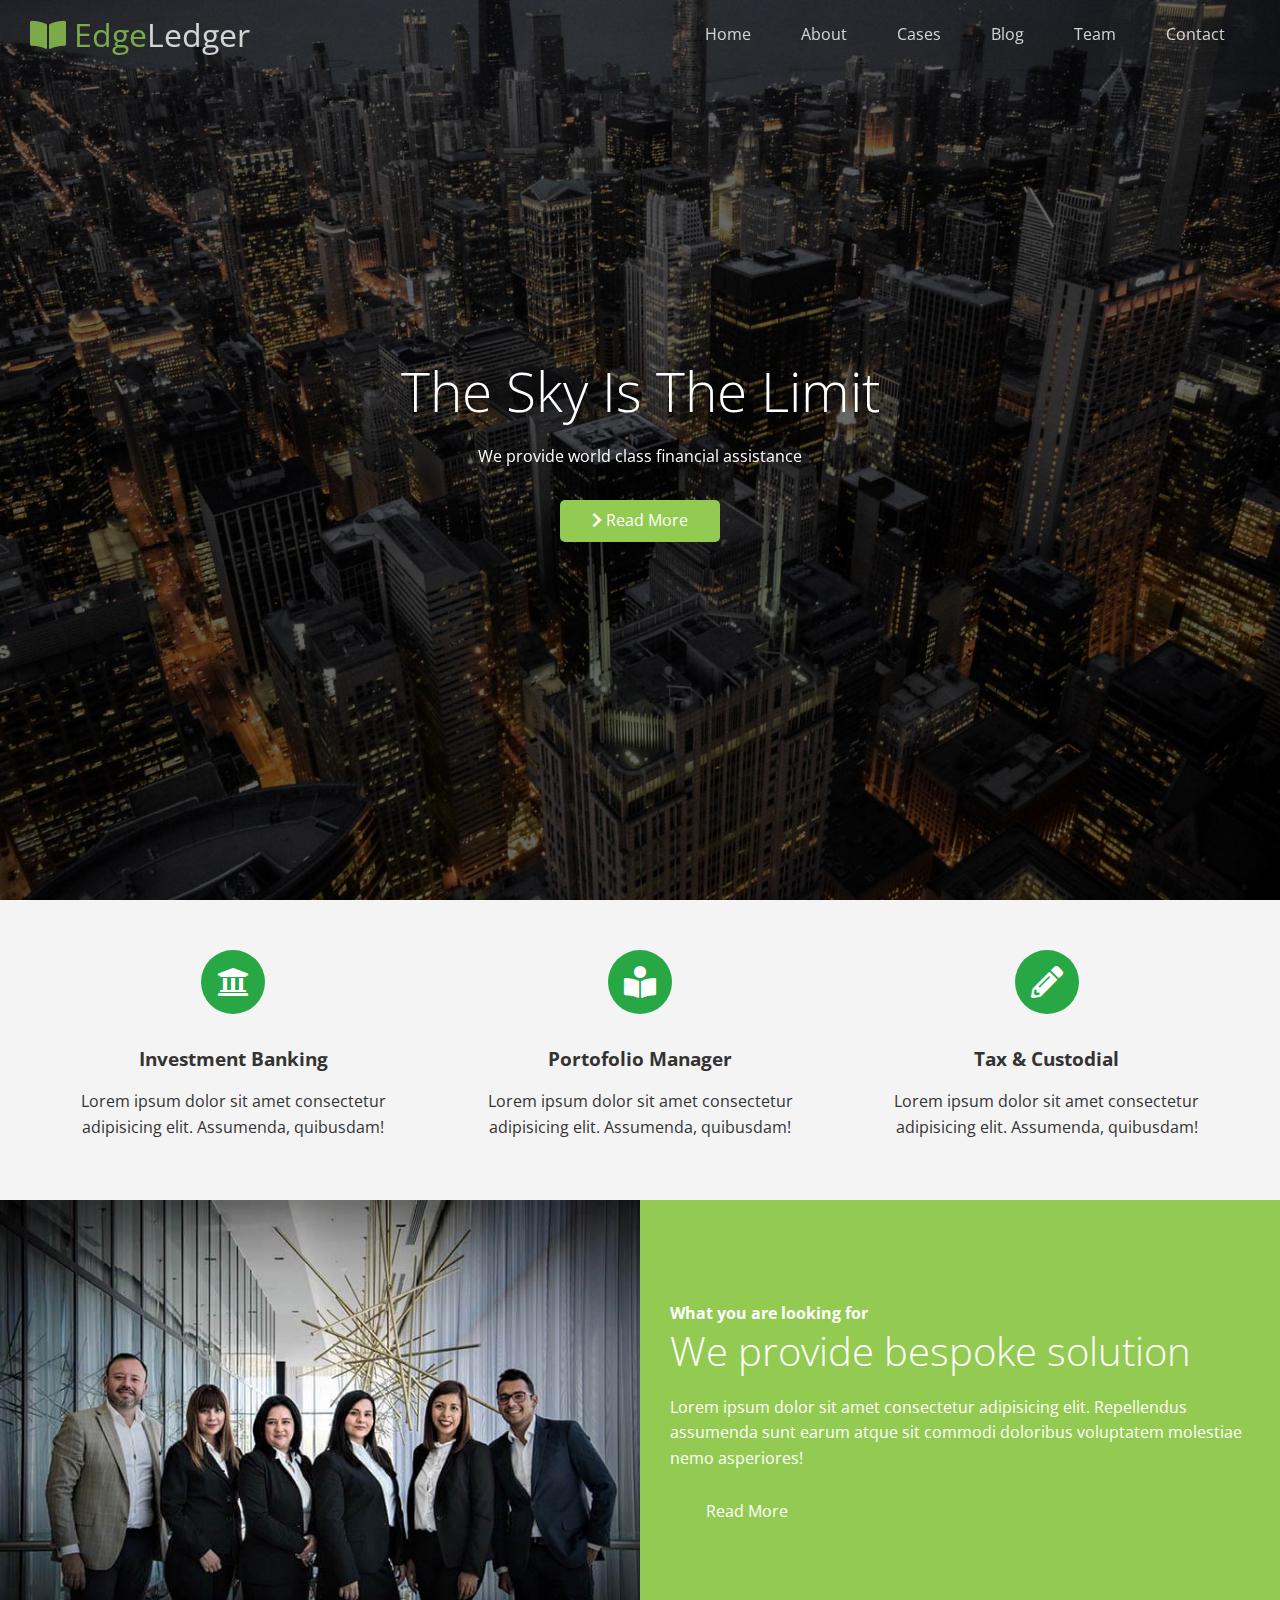
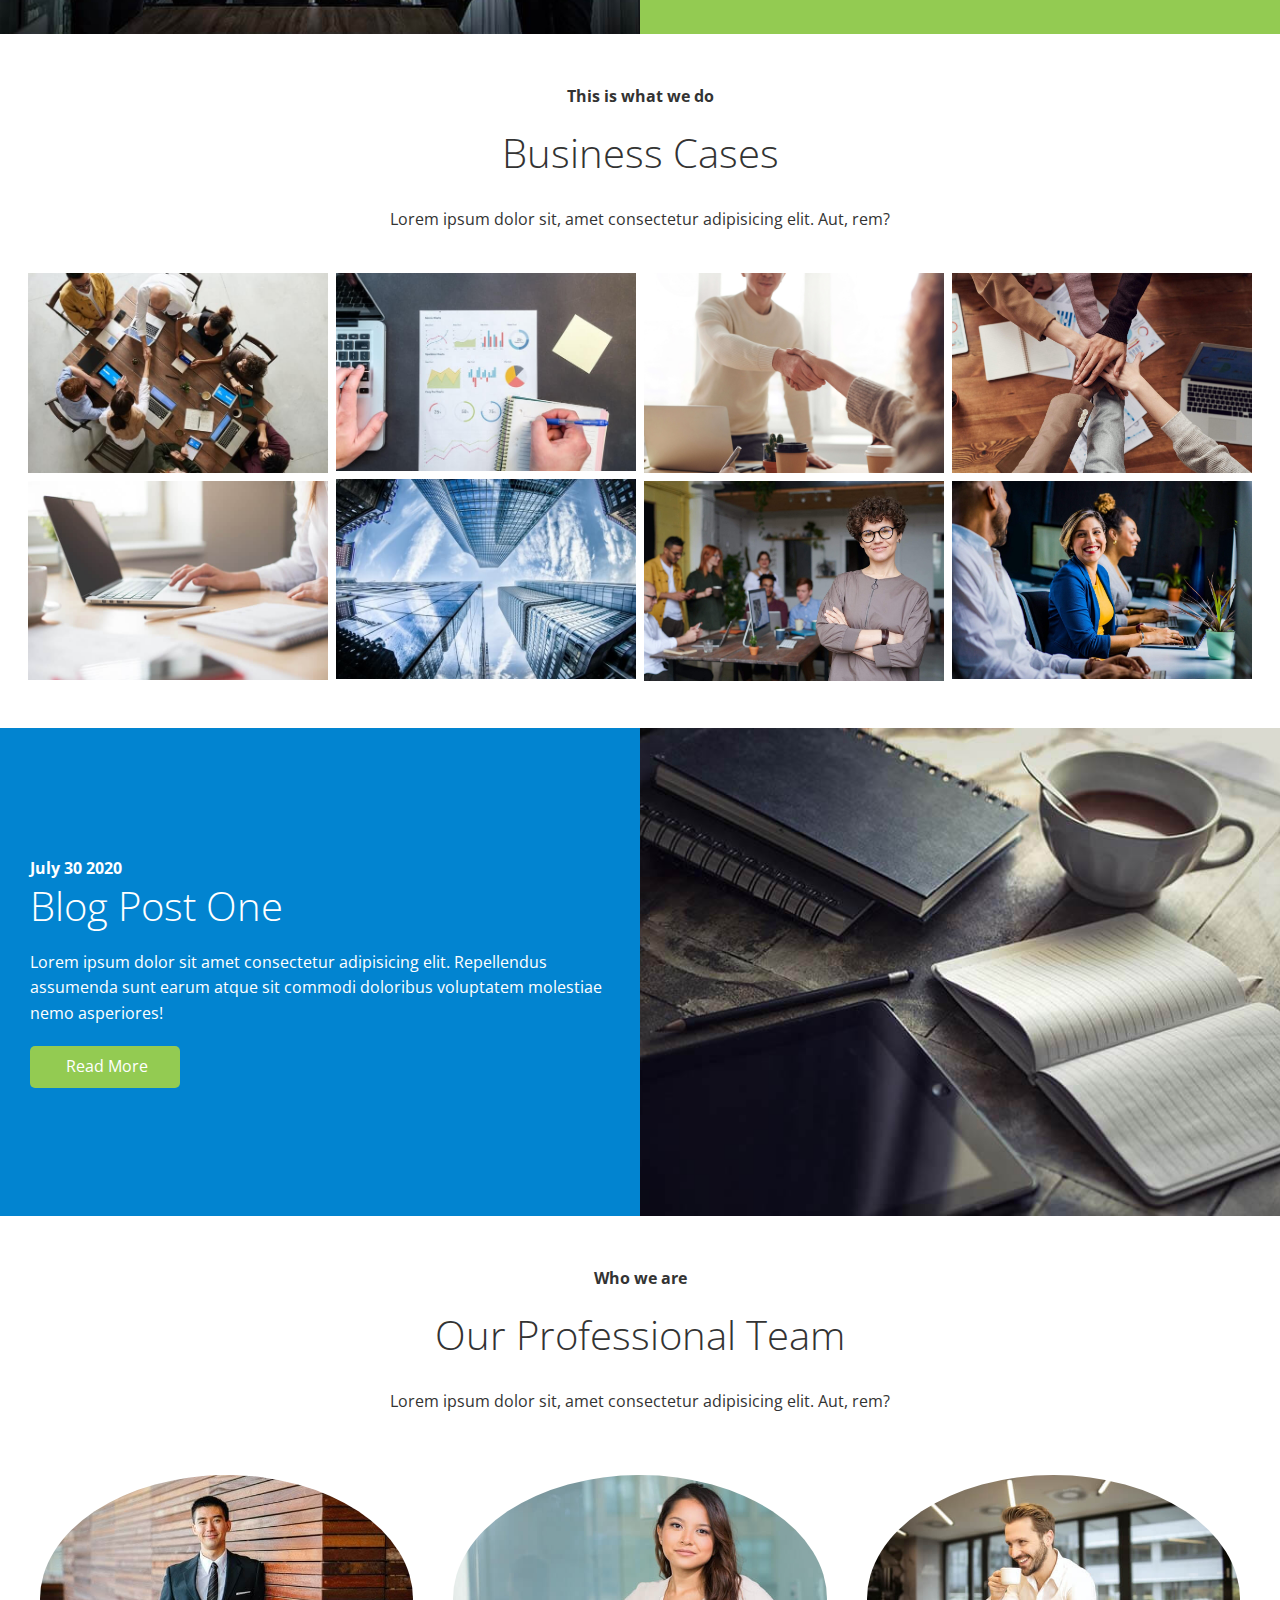
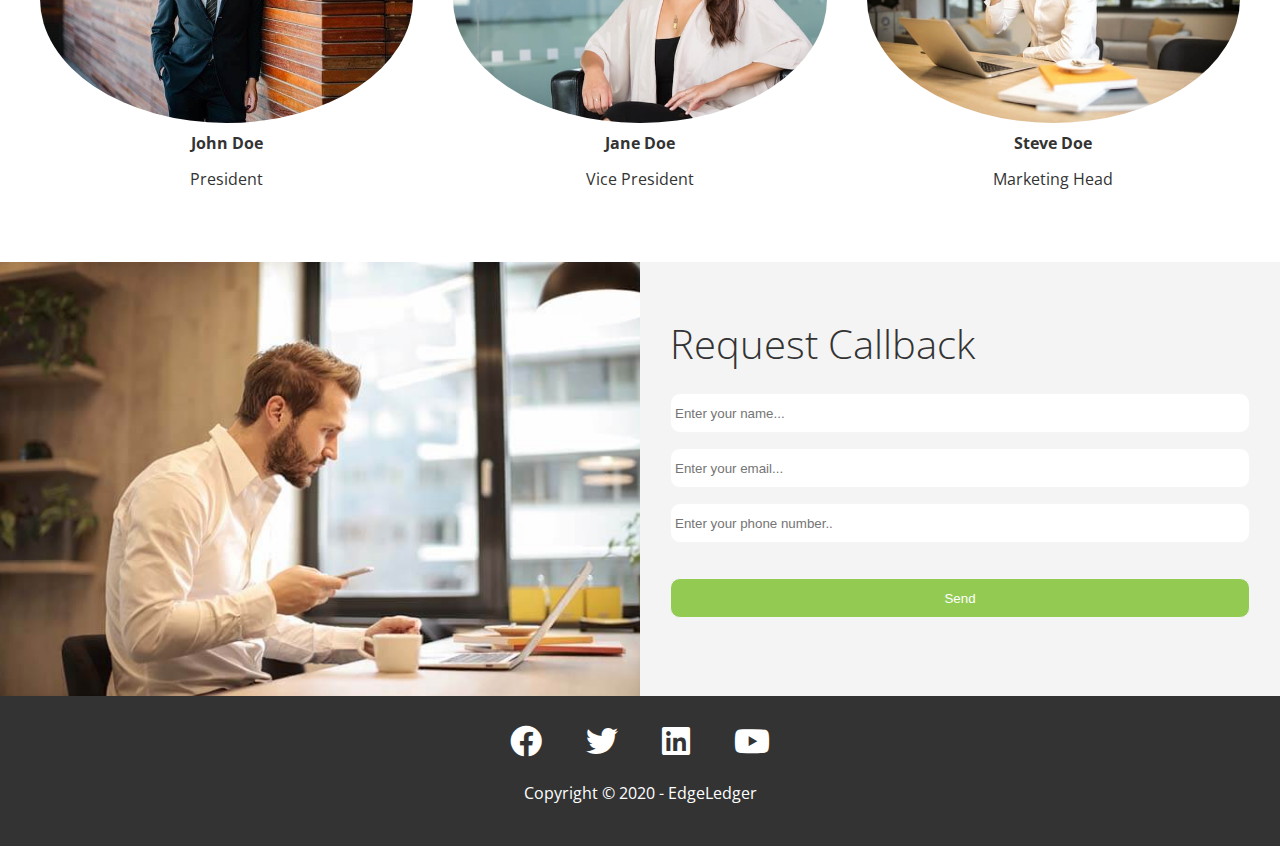
<file: index.html>
<!DOCTYPE html>
<html lang="en">

<head>
  <meta charset="UTF-8">
  <meta name="viewport" content="width=
  , initial-scale=1.0">
  <link rel="shortcut icon" type="image/x-icon" href="/favicon.ico">
  <link rel="stylesheet" href="css/style.css">
  <link rel="stylesheet" href="css/utilities.css">
  <link rel="stylesheet" href="css/lightbox.min.css">
  <link rel="stylesheet" media="screen and (max-width: 768px)" href="css/mobile.css">
  <link rel="stylesheet" href="https://cdnjs.cloudflare.com/ajax/libs/font-awesome/5.14.0/css/all.min.css
  ">
  <title>Welcome To EdgeLedger</title>
</head>

<body>
  <header id="home" class="hero">
    <div id="navbar" class="navbar top">
      <h1 class="logo">
        <span class="text-primary"><i class="fas fa-book-open"></i> Edge</span>Ledger
      </h1>
      <nav>
        <ul>
          <li><a href="#home">Home</a></li>
          <li><a href="#about">About</a></li>
          <li><a href="#cases">Cases</a></li>
          <li><a href="#blog">Blog</a></li>
          <li><a href="#team">Team</a></li>
          <li><a href="#contact">Contact</a></li>
        </ul>
      </nav>
    </div>
    <div class="content">
      <h1>The Sky Is The Limit</h1>
      <p>We provide world class financial assistance</p>
      <a href="#about" class="btn"><i class="fas fa-chevron-right"></i> Read More</a>
    </div>
  </header>

  <main>
    <!-- About Icons -->
    <section id="about" class="icons bg-light">
      <div class="flex-items">
        <div>
          <i class="fas fa-university fa-2x"></i>
          <div>
            <h3>Investment Banking</h3>
            <p>Lorem ipsum dolor sit amet consectetur adipisicing elit. Assumenda, quibusdam!</p>
          </div>
        </div>
        <div>
          <i class="fas fa-book-reader fa-2x"></i>
          <div>
            <h3>Portofolio Manager</h3>
            <p>Lorem ipsum dolor sit amet consectetur adipisicing elit. Assumenda, quibusdam!</p>
          </div>
        </div>
        <div>
          <i class="fas fa-pencil-alt fa-2x"></i>
          <div>
            <h3>Tax & Custodial</h3>
            <p>Lorem ipsum dolor sit amet consectetur adipisicing elit. Assumenda, quibusdam!</p>
          </div>
        </div>
      </div>
    </section>

    <!-- About:Solutions -->

    <section id="solutions" class="solutions flex-columns">
      <div class="row">
        <div class="column">
          <div class="column-1">
            <img src="/images/home/people.jpg" alt="">
          </div>
        </div>
        <div class="column">
          <div class="column-2 bg-primary">
            <h4>What you are looking for</h4>
            <h2>We provide bespoke solution</h2>
            <p>Lorem ipsum dolor sit amet consectetur adipisicing elit. Repellendus assumenda sunt earum atque sit
              commodi doloribus voluptatem molestiae nemo asperiores!</p>
            <a href="#team" class="btn btn-outline">
              <i class="fas fa-chevron"></i>
              Read More
            </a>
          </div>
        </div>
      </div>
    </section>

    <!-- Cases -->

    <section id="cases" class="cases flex-grid section-padding">
      <header class="section-header">
        <h4>This is what we do</h4>
        <h2>Business Cases</h2>
        <p>Lorem ipsum dolor sit, amet consectetur adipisicing elit. Aut, rem?</p>
      </header>
      <div class="row">
        <div class="column">
          <a href="/images/cases/cases1.jpg" data-lightbox="cases"
            data-title="Lorem ipsum dolor sit, amet consectetur adipisicing elit. Aut, rem?">
            <img src="/images/cases/cases1.jpg" alt="">
          </a>
          <a href="/images/cases/cases2.jpg" data-lightbox="cases"
            data-title="Lorem ipsum dolor sit, amet consectetur adipisicing elit. Aut, rem?">
            <img src="/images/cases/cases2.jpg" alt="">
          </a>
        </div>
        <div class="column">
          <a href="/images/cases/cases3.jpg" data-lightbox="cases"
            data-title="Lorem ipsum dolor sit, amet consectetur adipisicing elit. Aut, rem?">
            <img src="/images/cases/cases3.jpg" alt="">
          </a>
          <a href="/images/cases/cases4.jpg" data-lightbox="cases"
            data-title="Lorem ipsum dolor sit, amet consectetur adipisicing elit. Aut, rem?">
            <img src="/images/cases/cases4.jpg" alt="">
          </a>
        </div>
        <div class="column">
          <a href="/images/cases/cases5.jpg" data-lightbox="cases"
            data-title="Lorem ipsum dolor sit, amet consectetur adipisicing elit. Aut, rem?">
            <img src="/images/cases/cases5.jpg" alt="">
          </a>
          <a href="/images/cases/cases6.jpg" data-lightbox="cases"
            data-title="Lorem ipsum dolor sit, amet consectetur adipisicing elit. Aut, rem?">
            <img src="/images/cases/cases6.jpg" alt="">
          </a>
        </div>
        <div class="column">
          <a href="/images/cases/cases7.jpg" data-lightbox="cases"
            data-title="Lorem ipsum dolor sit, amet consectetur adipisicing elit. Aut, rem?">
            <img src="/images/cases/cases7.jpg" alt="">
          </a>
          <a href="/images/cases/cases8.jpg" data-lightbox="cases"
            data-title="Lorem ipsum dolor sit, amet consectetur adipisicing elit. Aut, rem?">
            <img src="/images/cases/cases8.jpg" alt="">
          </a>
        </div>
      </div>
    </section>


    <!-- Blog -->
    <section id="blog" class="blogs flex-columns flex-reverse">
      <div class="row">
        <div class="column">
          <div class="column-1">
            <img src="/images/home/blog.jpg" alt="">
          </div>
        </div>
        <div class="column">
          <div class="column-2 bg-secondary">
            <h4>July 30 2020</h4>
            <h2>Blog Post One</h2>
            <p>Lorem ipsum dolor sit amet consectetur adipisicing elit. Repellendus assumenda sunt earum atque sit
              commodi doloribus voluptatem molestiae nemo asperiores!</p>
            <a href="blog.html" class="btn btn-outline">
              <i class="fas fa-chevron"></i>
              Read More
            </a>
          </div>
        </div>
      </div>
    </section>

    <!-- Team -->

    <section id="team" class="team section-padding">
      <header class="section-header">
        <h4>Who we are</h4>
        <h2>Our Professional Team</h2>
        <p>Lorem ipsum dolor sit, amet consectetur adipisicing elit. Aut, rem?</p>
      </header>
      <div class="flex-items">
        <div>
          <img src="/images/team/person1.jpg" alt="">
          <h4>John Doe</h4>
          <p>President</p>
        </div>
        <div>
          <img src="/images/team/person2.jpg" alt="">
          <h4>Jane Doe</h4>
          <p>Vice President</p>
        </div>
        <div>
          <img src="/images/team/person3.jpg" alt="">
          <h4>Steve Doe</h4>
          <p>Marketing Head</p>
        </div>
      </div>
    </section>


    <!-- Contact -->

    <section id="contact" class="contact flex-columns">
      <div class="row">
        <div class="column">
          <div class="column-1">
            <img src="/images/home/contact.jpg" alt="">
          </div>
        </div>
        <div class="column">
          <div class="column-2 bg-light">
            <h2>Request Callback</h2>
            <form action="process.php" class="callback-form" method="POST">
              <div class="form-control">
                <label for="name"></label>
                <input type="text" name="name" id="name" placeholder="Enter your name...">
              </div>
              <div class="form-control">
                <label for="email"></label>
                <input type="email" name="email" id="email" placeholder="Enter your email...">
              </div>
              <div class="form-control">
                <label for="phone"></label>
                <input type="text" name="phone" id="phone" placeholder="Enter your phone number..">
              </div>
              <input type="submit" value="Send" id="submit" class="btn">
            </form>
          </div>
        </div>
      </div>
      </div>
    </section>
  </main>


  <footer class="footer bg-dark">
    <div class="social">
      <a href="facebook.com/edgeLedger"><i class="fab fa-facebook fa-2x"></i></a>
      <a href="twitter.com/edgeLedger"><i class="fab fa-twitter fa-2x"></i></a>
      <a href="http://linkedin.com/edgeLedger"><i class="fab fa-linkedin fa-2x"></i></a>
      <a href="http://youtube.com/c/edgeLedger"><i class="fab fa-youtube fa-2x"></i></a>
    </div>
    <p>Copyright &copy 2020 - EdgeLedger</p>
  </footer>

  <script src="https://code.jquery.com/jquery-3.5.1.min.js"
    integrity="sha256-9/aliU8dGd2tb6OSsuzixeV4y/faTqgFtohetphbbj0=" crossorigin="anonymous"></script>
  <script src="/js/lightbox.min.js"></script>
  <script src="/js/animations_smoothscrolling.js"></script>

</body>

</html>
</file>
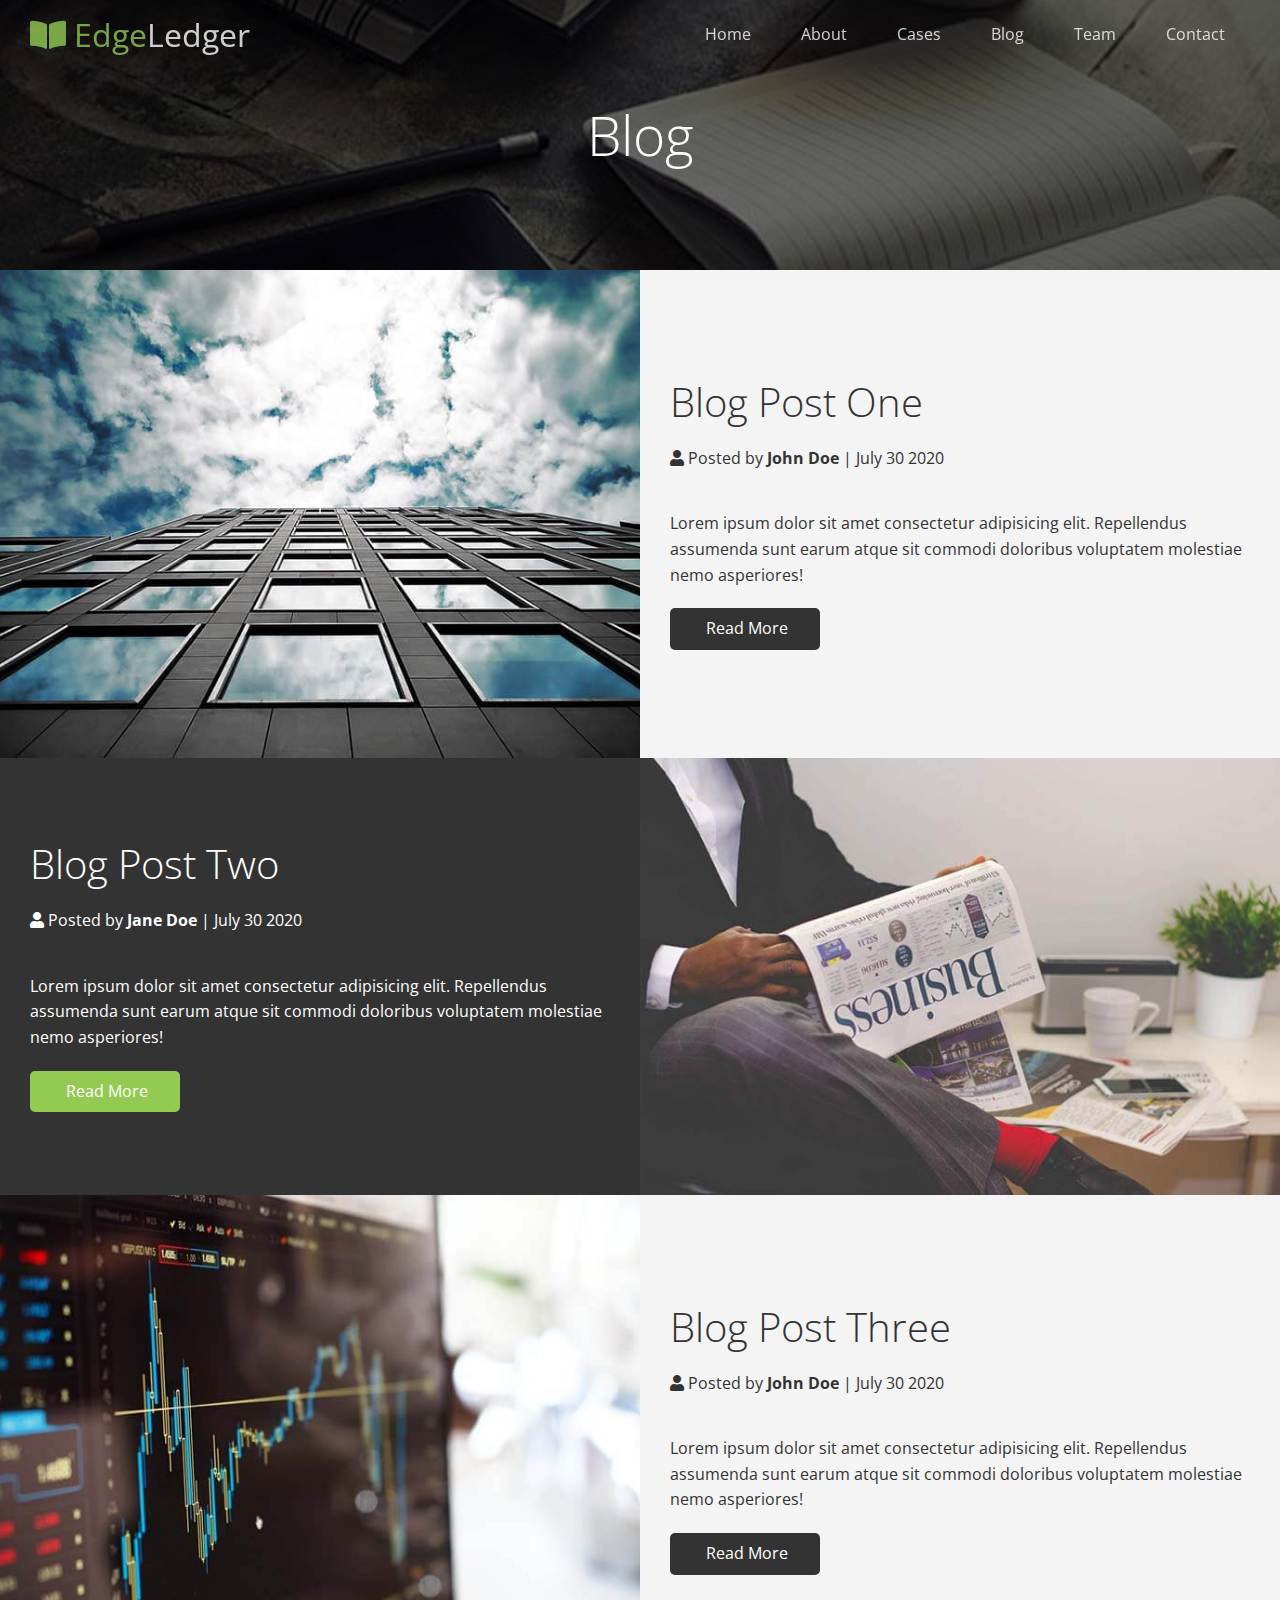
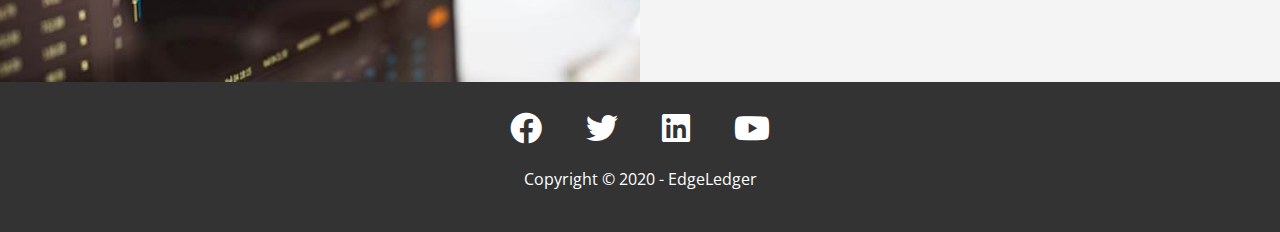
<file: blog.html>
<!DOCTYPE html>
<html lang="en">

<head>
  <meta charset="UTF-8">
  <meta name="viewport" content="width=
  , initial-scale=1.0">
  <link rel="stylesheet" href="css/style.css">
  <link rel="stylesheet" href="css/utilities.css">
  <link rel="stylesheet" media="screen and (max-width: 768px)" href="css/mobile.css">
  <link rel="stylesheet" href="https://cdnjs.cloudflare.com/ajax/libs/font-awesome/5.14.0/css/all.min.css
  ">
  <title>Read Our Blog</title>
</head>

<body>
  <header id="home" class="hero blog">
    <div id="navbar" class="navbar top">
      <h1 class="logo">
        <span class="text-primary"><i class="fas fa-book-open"></i> Edge</span>Ledger
      </h1>
      <nav>
        <ul>
          <li><a href="index.html">Home</a></li>
          <li><a href="index.html#about">About</a></li>
          <li><a href="index.html#cases">Cases</a></li>
          <li><a href="index.html#blog">Blog</a></li>
          <li><a href="index.html#team">Team</a></li>
          <li><a href="index.html#contact">Contact</a></li>
        </ul>
      </nav>
    </div>
    <div class="content">
      <h1>Blog</h1>
    </div>
  </header>

  <main>
    <!-- Article -->
    <article id="article" class="flex-columns">
      <div class="row">
        <div class="column">
          <div class="column-1">
            <img src="/images/blog/blog1.jpg" alt="">
          </div>
        </div>
        <div class="column">
          <div class="column-2 bg-light">
            <h2>Blog Post One</h2>
            <p class="meta">
              <i class="fas fa-user"></i> Posted by <strong>John Doe</strong> | July 30 2020
            </p>
            <p>Lorem ipsum dolor sit amet consectetur adipisicing elit. Repellendus assumenda sunt earum atque sit
              commodi doloribus voluptatem molestiae nemo asperiores!</p>
            <a href="post.html" class="btn btn-dark">
              <i class="fas fa-chevron"></i>
              Read More
            </a>
          </div>
        </div>
      </div>
    </article>

    <article id="article" class="flex-columns flex-reverse">
      <div class="row">
        <div class="column">
          <div class="column-1">
            <img src="/images/blog/blog2.jpg" alt="">
          </div>
        </div>
        <div class="column">
          <div class="column-2 bg-dark">
            <h2>Blog Post Two</h2>
            <p class="meta">
              <i class="fas fa-user"></i> Posted by <strong>Jane Doe</strong> | July 30 2020
            </p>
            <p>Lorem ipsum dolor sit amet consectetur adipisicing elit. Repellendus assumenda sunt earum atque sit
              commodi doloribus voluptatem molestiae nemo asperiores!</p>
            <a href="post.html" class="btn btn-light">
              <i class="fas fa-chevron"></i>
              Read More
            </a>
          </div>
        </div>
      </div>
    </article>


    <article id="article" class="flex-columns">
      <div class="row">
        <div class="column">
          <div class="column-1">
            <img src="/images/blog/blog3.jpg" alt="">
          </div>
        </div>
        <div class="column">
          <div class="column-2 bg-light">
            <h2>Blog Post Three</h2>
            <p class="meta">
              <i class="fas fa-user"></i> Posted by <strong>John Doe</strong> | July 30 2020
            </p>
            <p>Lorem ipsum dolor sit amet consectetur adipisicing elit. Repellendus assumenda sunt earum atque sit
              commodi doloribus voluptatem molestiae nemo asperiores!</p>
            <a href="post.html" class="btn btn-dark">
              <i class="fas fa-chevron"></i>
              Read More
            </a>
          </div>
        </div>
      </div>
    </article>

  </main>

  <script src="/js/animations_smoothscrolling.js"></script>

  <footer class="footer bg-dark">
    <div class="social">
      <a href="facebook.com/edgeLedger"><i class="fab fa-facebook fa-2x"></i></a>
      <a href="twitter.com/edgeLedger"><i class="fab fa-twitter fa-2x"></i></a>
      <a href="http://linkedin.com/edgeLedger"><i class="fab fa-linkedin fa-2x"></i></a>
      <a href="http://youtube.com/c/edgeLedger"><i class="fab fa-youtube fa-2x"></i></a>
    </div>
    <p>Copyright &copy 2020 - EdgeLedger</p>
  </footer>

</body>

</html>
</file>
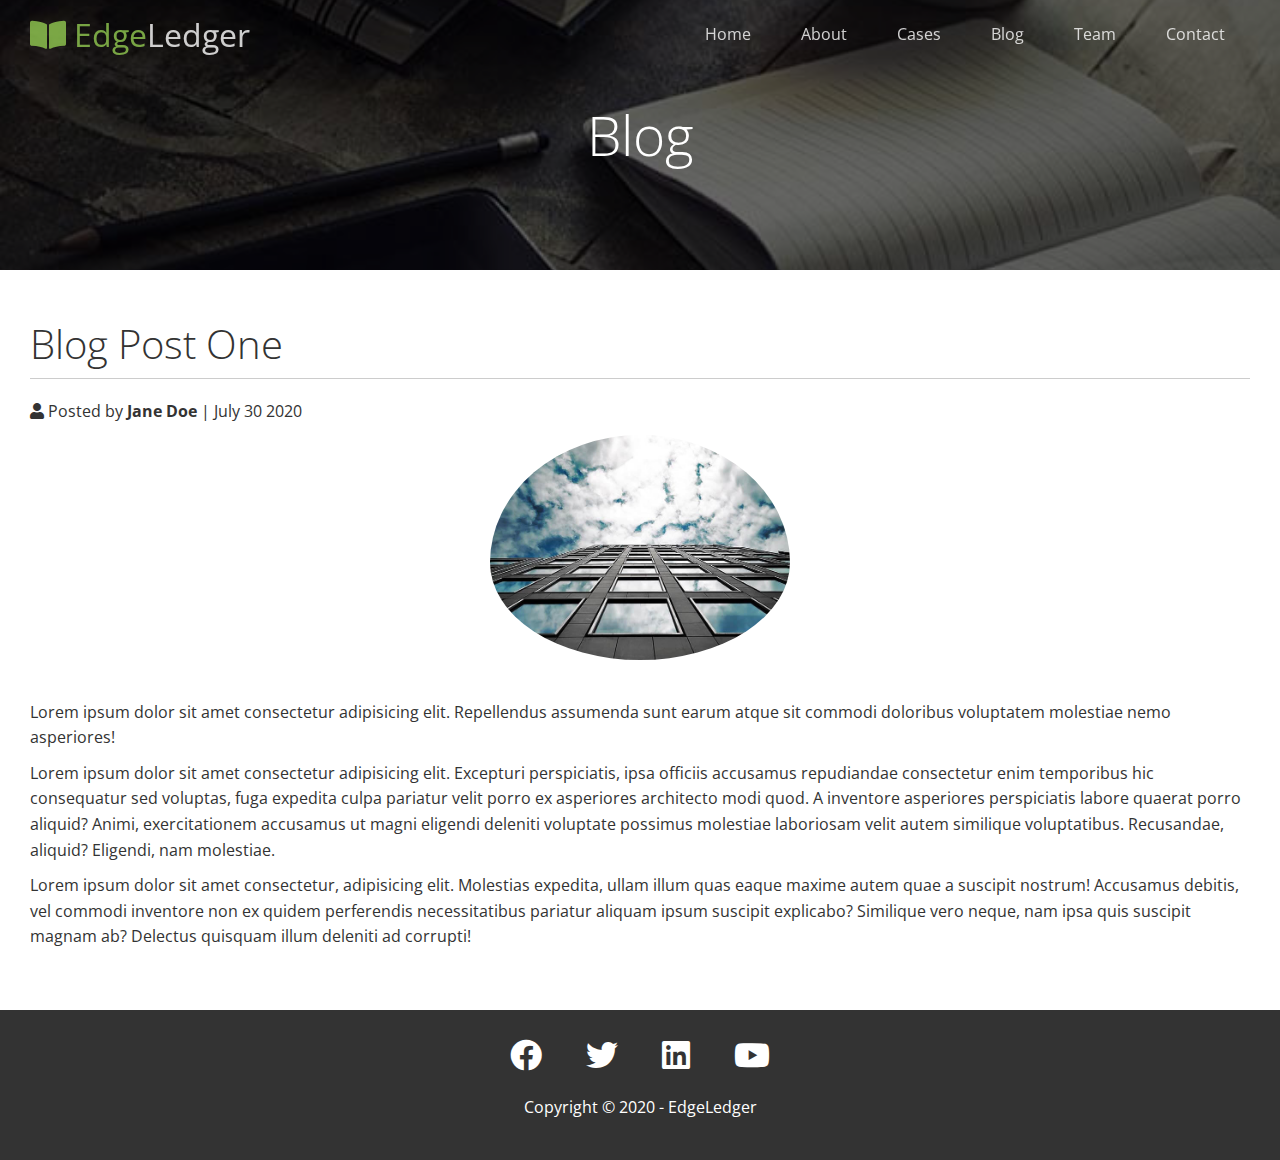
<file: post.html>
<!DOCTYPE html>
<html lang="en">

<head>
  <meta charset="UTF-8">
  <meta name="viewport" content="width=
  , initial-scale=1.0">
  <link rel="stylesheet" href="css/style.css">
  <link rel="stylesheet" href="css/utilities.css">
  <link rel="stylesheet" media="screen and (max-width: 768px)" href="css/mobile.css">
  <link rel="stylesheet" href="https://cdnjs.cloudflare.com/ajax/libs/font-awesome/5.14.0/css/all.min.css
  ">
  <title>Post One</title>
</head>

<body>
  <header id="home" class="hero blog">
    <div id="navbar" class="navbar top">
      <h1 class="logo">
        <span class="text-primary"><i class="fas fa-book-open"></i> Edge</span>Ledger
      </h1>
      <nav>
        <ul>
          <li><a href="index.html">Home</a></li>
          <li><a href="index.html#about">About</a></li>
          <li><a href="index.html#cases">Cases</a></li>
          <li><a href="index.html#blog">Blog</a></li>
          <li><a href="index.html#team">Team</a></li>
          <li><a href="index.html#contact">Contact</a></li>
        </ul>
      </nav>
    </div>
    <div class="content">
      <h1>Blog</h1>
    </div>
  </header>

  <main>
    <section class="post">
      <h2>Blog Post One</h2>
      <p class="meta">
        <i class="fas fa-user"></i> Posted by <strong>Jane Doe</strong> | July 30 2020
      </p>
      <img src="/images/blog//blog1.jpg" alt="">
      <p>Lorem ipsum dolor sit amet consectetur adipisicing elit. Repellendus assumenda sunt earum atque sit commodi
        doloribus voluptatem molestiae nemo asperiores!</p>
      <p>Lorem ipsum dolor sit amet consectetur adipisicing elit. Excepturi perspiciatis, ipsa officiis accusamus
        repudiandae consectetur enim temporibus hic consequatur sed voluptas, fuga expedita culpa pariatur velit porro
        ex asperiores architecto modi quod. A inventore asperiores perspiciatis labore quaerat porro aliquid? Animi,
        exercitationem accusamus ut magni eligendi deleniti voluptate possimus molestiae laboriosam velit autem
        similique voluptatibus. Recusandae, aliquid? Eligendi, nam molestiae.</p>
      <p>Lorem ipsum dolor sit amet consectetur, adipisicing elit. Molestias expedita, ullam illum quas eaque maxime
        autem quae a suscipit nostrum! Accusamus debitis, vel commodi inventore non ex quidem perferendis necessitatibus
        pariatur aliquam ipsum suscipit explicabo? Similique vero neque, nam ipsa quis suscipit magnam ab? Delectus
        quisquam illum deleniti ad corrupti!</p>
    </section>
  </main>

  <script src="/js/animations_smoothscrolling.js"></script>

  <footer class="footer bg-dark">
    <div class="social">
      <a href="facebook.com/edgeLedger"><i class="fab fa-facebook fa-2x"></i></a>
      <a href="twitter.com/edgeLedger"><i class="fab fa-twitter fa-2x"></i></a>
      <a href="http://linkedin.com/edgeLedger"><i class="fab fa-linkedin fa-2x"></i></a>
      <a href="http://youtube.com/c/edgeLedger"><i class="fab fa-youtube fa-2x"></i></a>
    </div>
    <p>Copyright &copy 2020 - EdgeLedger</p>
  </footer>

</body>

</html>
</file>
<file: css/style.css>
@import url('https://fonts.googleapis.com/css2?family=Open+Sans:wght@300;400&display=swap');

* {
  box-sizing: border-box;
  padding: 0;
  margin: 0;
}

body {
  font-family: 'Open Sans', sans-serif;
  background: #fff;
  color: #333;
  line-height: 1.6;
}

ul {
  list-style: none;
}

a {
  color: #333;
  text-decoration: none;
}

h1, h2 {
  font-weight: 300;
  line-height: 1.2;
}

p {
  margin: 10px 0;
}

img {
  width: 100%;
}

/* navbar */
.navbar {
  display: flex;
  align-items: center;
  justify-content: space-between;
  background-color: #333;
  color: #fff;
  opacity: 0.8;
  width: 100%;
  height: 70px;
  position: fixed;
  top: 0px;
  padding: 0 30px;
  transition: 0.5s ease-in;
}

.navbar.top {
  background: transparent;
}

.navbar a {
  color: #fff;
  padding: 10px 20px;
  margin: 0 5px;
}

.navbar a:hover {
  border-bottom: #28a745 2px solid;
}

.navbar ul {
  display: flex;
}

.navbar .logo {
  font-weight: 400;
}

.hero {
  background: url("../images/home/showcase.jpg") no-repeat center center/cover;
  height: 100vh;
  position: relative;
  color: #fff;

}

.hero .content {
  display: flex;
  flex-direction: column;
  align-items: center;
  justify-content: center;
  text-align: center;
  height: 100%;
  padding: 0 20px;
}

.hero .content h1 {
  font-size: 55px;
}

.hero .content p {
  font-size: 23 px;
  max-width: 600px;
  margin: 20px 0 30px;
}

/* The parent is still hero for this thats why relative attribute in hero so you can use absolute here */
/* Before and after this element insert content */
.hero::before {
  /* need content attribute to use this */
  content:'';
  position: absolute;
  top:0;
  left:0;
  width:100%;
  height:100%;
  background: rgba(0,0,0,0.6);
}


/* anything in the hero z-index will be set up in here */
.hero * {
  z-index: 10;
}

.hero.blog {
  background: url('../images/home/blog.jpg') no-repeat center center/cover;
  height: 30vh;
}


/* Icons */

.icons {
  padding: 30px;
}

.icons h3 {
  font-weight: bold;
  margin: 15px;
}

.icons i {
  background-color: #28a745;
  color: white;
  padding: 1rem;
  border-radius : 50%;
  margin-bottom: 15px;
}

/* cases */
.cases img:hover{
  opacity: 0.7;
}

/* Team */

.team img {
  border-radius: 50%;
}


/* Callback form */
.callback-form {
  width: 100%;
  padding: 20px 0;
}

.callback-form label {
  display: block;
  margin-bottom: 5px;
}

.callback-form .form-control {
  margin-bottom: 15px;
}

.callback-form input {
  width: 100%;
  padding: 4px;
  height: 40px;
  border: #f5f5f5 1px solid;
  border-radius: 10px;
}

.callback-form input:focus {
  outline-color:#28a745;
}

.callback-form .btn {
  padding: 12px 0;
  margin-top: 20px;
}

/* footer */

.footer {
  display: flex;
  flex-direction: column;
  align-items: center;
  justify-content: center;
  height: 150px;
}

.footer a {
  color: #fff;
}

.footer a:hover {
  color: #28a745;
}

.footer .social > * {
  margin: 20px;
}

.footer p {
  padding-top:10px;
}

/* Post styling */

.post {
  padding: 50px 30px;
}

.post h2 {
  font-size: 40px;
  margin-bottom: 20px;
  padding-bottom: 10px;
  border-bottom: #ccc solid 1px;
}

.post .meta {
  margin-bottom:
}

.post img {
  width: 300px;
  border-radius: 50%;
  display: block;
  margin: auto;
  padding-bottom: 30px;
}
</file>
<file: css/utilities.css>
/* Text Colors */

.text-primary {
  color: #28a745;
}

.text-secondary {
  color: #0284d0;
}

/* button */
.btn 
{
  cursor: pointer;
  display: inline-block;
  padding: 10px 30px;
  color: #fff;
  background: #28a745;
  border: none;
  border-radius: 5px;
}

.btn:hover {
  opacity: 0.9;
}


.btn-primary, .bg-primary {
  background: #28a745;
  color: #fff;
}

.btn-secondary, .bg-secondary {
  background: #0284d0;
  color: #fff;
}

.btn-dark, .bg-dark {
  background: #333;
  color: #fff;
}

.btn-light, .bg-light {
  background: #f4f4f4;
  color: #333;
}

.btn-outline {
  background: transparent;
  border: 1px solid #fff;
}

/* flex items */

.flex-items {
  display: flex;
  text-align: center;
  justify-content: center;
  height: 100%;
}

.flex-items > div {
  padding: 20px;
}

/* Flex column */
/* need to combine the classes like this if targeting a div that contains both */
.flex-columns.flex-reverse .row {
  flex-direction: row-reverse;
}

.flex-columns .row {
  display: flex;
  flex-wrap: wrap;
  width: 100%;
}

.flex-columns .column {
  display: flex;
  flex-direction: column;
  /* entire width */
  flex-basis: 100%;
  /* take up entire height */
  flex: 1;
}


.flex-columns .column .column-1,
.flex-columns .column .column-2 {
  height: 100%;
}

.flex-columns img {
  height: 100%;
  width: 100%;
  /* fixes distortion */
  object-fit: cover;
}

.flex-columns .column .column-2 {
  display: flex;
  flex-direction: column;
  align-items: flex-start;
  justify-content: center;
  padding: 30px;
}

.flex-columns h2 {
  font-size: 40px;
  font-weight: 100;
}

.flex-columns h4 {
  margin-bottom:" 10px;
}

.flex-columns p {
  margin: 20px 0;
}


/* section header */
.section-header{
  padding: 30px;
  display: flex;
  flex-direction: column;
  align-items: center;
  justify-content: center;
  text-align: center;
}

.section-header h2 {
  font-size: 40px;
  margin: 20px 0;
}

.section-padding {
  padding: 20px 20px 40px;
}

/* flex grid display with wrapping*/

.flex-grid .row {
  display: flex;
  flex-wrap: wrap;
  padding: 0 4px;
}

.flex-grid .column {
  flex: 25%;
  max-width: 25%;
  padding: 0 4px;
}


.container {
  max-width: 1100px;
  margin: auto;
  padding: 0 2rem;
  overflow: hidden;
}

.text-center {
  text-align:center;
}

.text-primary {
  color: #93cb52;
}

.bg-light {
  background: #f4f4f4;
  color: #333;
}

.bg-dark {
  background: #333;
  color: #fff;
}

.bg-primary {
  background: #93cb52;
  color: #fff;
}

.l-heading {
  font-size: 4rem;
  margin-bottom: 0.75rem;
  line-height: 1.1;
}

.m-heading {
  font-size: 2rem;
  margin-bottom: 0.75rem;
  line-height: 1.1;
}

.lead {
  font-size: 1.3rem;
  margin-bottom: 2rem;
}

.py-1 { padding: 1.5rem 0; }
.py-2 { padding: 2rem 0; }
.py-3 { padding: 3rem 0; }

.p-1 { padding: 1.5rem; }
.p-2 { padding: 2rem; }
.p-3 { padding: 3rem; }

.btn {
  display: inline-block;
  color: #fff;
  background: #93cb52;
  padding: 0.5rem 2rem;
  border: none;
  border-radius: 5px;
}

.btn:hover {
  background: #7ab436;
}

.btn-dark {
  background: #333;
  color: #fff;
}

.list {
  margin: 0.5rem 0;
  list-style: none;
}

.list li {
  padding: 0.5rem 0;
  border-bottom: #444 dotted 1px;
}
</file>
<file: css/mobile.css>
.navbar{
  flex-direction: column;
  height:120px;
  padding: 20px;
}

.navbar a {
  padding: 5px 0px;
  margin: none;
}

.flex-items {
  flex-direction: column;
}

.flex-columns .column, .flex-grid .column {
  flex: 100%;
  max-width: 100%;
}

.team img {
  width: 70%;
}
</file>
